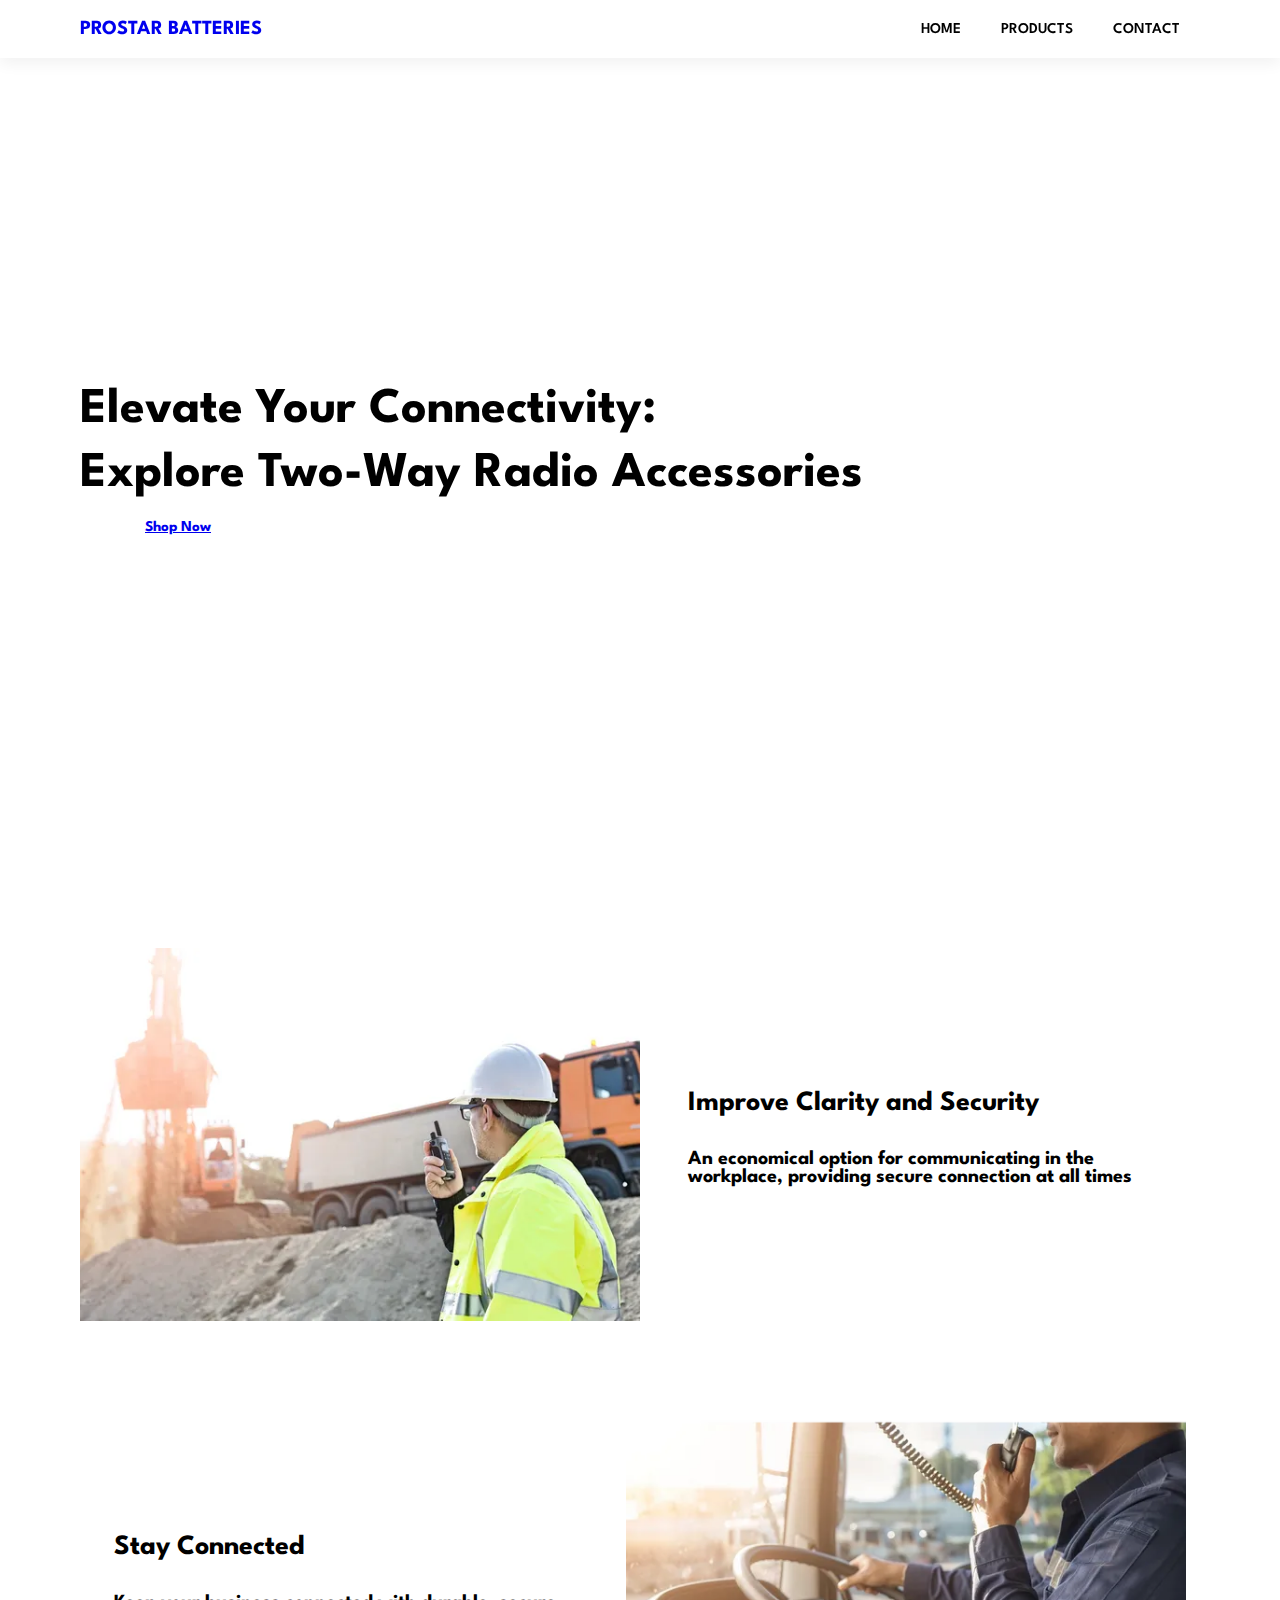
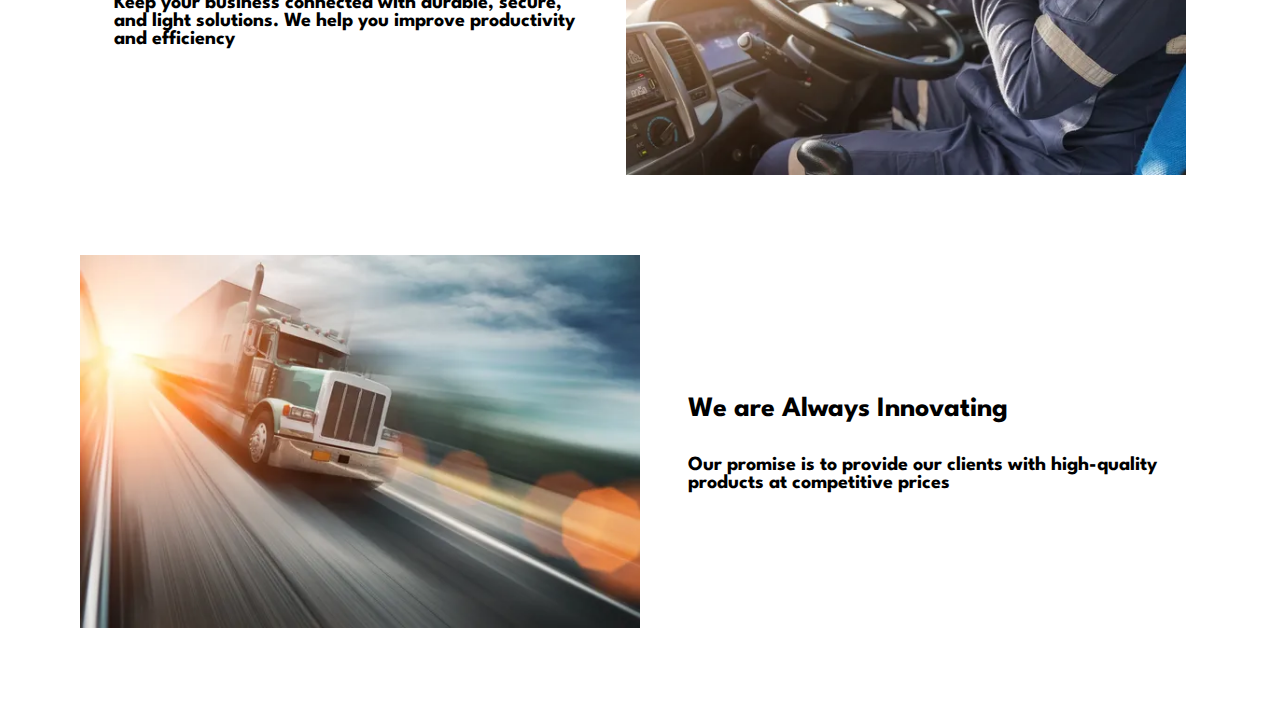
<file: index.html>
<!DOCTYPE html>
<html lang="en">
<head>
  <meta charset="UTF-8">
  <meta http-equiv="X-UA-Compatible" content="IE=edge">
  <meta name="viewport" content="width=device-width, initial-scale=1.0">
  <title>Prostar Batteries</title>
  <link rel="stylesheet" href="style.css">

</head>

  <section id="header">
    <div id="logo">
      <a href="index.html">PROSTAR BATTERIES</a>
    </div>

    <div>
      <ul id="navbar">
        <li><a href="index.html">HOME</a></li>
        <li><a href="products.html">PRODUCTS</a></li>
        <li><a href="contact.html">CONTACT</a></li>
      </ul>
    </div>
  </section>

  <section id="hero">
    <h1>Elevate Your Connectivity:</h1>
    <h1>Explore Two-Way Radio Accessories</h1>
    <button><a href="products.html">Shop Now</a></button>
  </section>

  <section id="info" class="section-p1">
    <!-- <h2>OUR COMMITMENTS TO YOU</h2> -->

    <div class="info-box">
      <img src="img/info_box1.webp" alt="">
      <div class="text-content">
        <h3>Improve Clarity and Security</h3>
        <h4>An economical option for communicating in the workplace, providing secure connection at all times</h4>
      </div>
    </div>

    <div class="info-box">
      <div class="text-content">
        <h3>Stay Connected</h3>
        <h4>Keep your business connected with durable, secure, and light solutions. We help you improve productivity and efficiency</h4>
      </div>
      <img src="img/info_box2.webp" alt="">
      
    </div>

    <div class="info-box">
      <img src="img/info_box3.webp" alt="">
      <div class="text-content">
        <h3>We are Always Innovating</h3>
        <h4>Our promise is to provide our clients with high-quality products at competitive prices</h4>
      </div>
    </div>

  </section>

  <!-- <section id="product1" class="section-p1">
    <h2>OUR PRODUCTS</h2>
    <div class="pro-container">
      <div class="pro"></div>
    </div>
  </section> -->

<body>
  
</body>
</html>
</file>
<file: style.css>
@import url("https://fonts.googleapis.com/css2?family=Spartan:wght@100;200;300;400;500;600;700;800;900&display=swap");
* {
  margin: 0;
  padding: 0;
  box-sizing: border-box;
  font-family: "Spartan", sans-serif;
}

html {
    scroll-behavior: smooth;
}

h1 {
    font-size: 50px;
    line-height: 64px;
}

h2 {
    font-size: 46px;
    line-height: 54px;
}

h3 {
    font-size: 28px;
}

h4 {
    font-size: 20px;
}

h6 {
    font-weight: 700;
    font-size: 12px;
}

p {
    font-size: 16px;
    margin: 15px 0 20px 0;
}

.section-p1 {
    padding: 40px 80px;
}

.section-m1 {
    margin: 40px 0;
}

body {
    width: 100%;
}

#header {
    display: flex;
    align-items: center;
    justify-content: space-between;
    padding: 20px 80px;
    /* background-image: ; */
    box-shadow: 0 5px 15px rgba(0, 0, 0, 0.06);
    position: sticky;
    top: 0;
    left: 0;
}

#logo {
    font-size:20px;
    font-weight: 700;
    color: black;
}

#logo a{
    text-decoration: none;
}

#logo a:hover{
    color: gray;
}


#navbar {
    display: flex;
    align-items: center;
    justify-content: center;
}

#navbar li{
    list-style: none;
    padding: 0 20px;
}

#navbar li a{
    text-decoration: none;
    font-size: 15px;
    font-weight: 600;
    color: black;
    transition: 0.3s ease;
}

#navbar li a:hover{
    color:gray;
}

#hero{
    /* background-image: url("img/.png"); */
    height: 90vh;
    width: 100%;
    /* background-size: cover;
    background-position: top 25% right 0; */
    padding: 0 80px;
    display: flex;
    flex-direction: column;
    align-items: flex-start;
    justify-content: center;
}

#hero h4 {
    padding-bottom: 15px;
}

#hero button{
    /* background-image: url("img/.png"); */
    background-color: transparent;
    border: 0;
    padding: 14px 80px 14px 65px;
    background-repeat: no-repeat;
    cursor: pointer;
    font-weight: 700;
    font-size: 15px;
}

/* #info{
    display: flex;
    align-items: center;
    justify-content: center;
} */

#info .info-box{
    display: flex;
    text-align: center;
    padding: 40px 0 40px;
    margin: 0 auto;
}

/* #info h2{
    text-align: center;
} */

#info .info-box img{
    max-width: 50%;
    margin-right: 14px;
}

#info .text-content{
    padding: 20px;
    display: flex;
    flex-direction: column;
    align-items: left;
    justify-content: center;
    text-align: left;
}

#info .text-content h4, h3{ 
    padding: 20px 14px 14px;
}

#product1 h2{
    text-align: center;
    padding: 20px 0 20px;
}

#product1{
    text-align: center;
}

#product1 .pro-container{
   display: flex;
   justify-content: row;
   padding-top: 20px;
   flex-wrap: wrap;

}

#product1 .pro{
    width: 33%;
    min-width: 250px;
    padding: 10px 50px;
    border: 1px solid rgba(0, 0, 0, 0.02);
    border-radius: 25px;
    cursor: pointer;
    box-shadow: 20px 20px 30px rgba(0, 0, 0, 0.02);
}

#product1 .pro img{
    width: 100%;
    border-radius: 20px;
}

#product1 .pro .des{
    text-align: start;
    padding: 10px 0;
}

#product1 .pro .des span{
    padding-top: 5px;
    font-weight: bold;
}


/* Style inputs with type="text", select elements and textareas */
input[type=text], select, textarea {
    width: 100%; /* Full width */
    padding: 12px; /* Some padding */ 
    border: 1px solid #ccc; /* Gray border */
    border-radius: 4px; /* Rounded borders */
    box-sizing: border-box; /* Make sure that padding and width stays in place */
    margin-top: 6px; /* Add a top margin */
    margin-bottom: 16px; /* Bottom margin */
  }
  
  /* Style the submit button with a specific background color etc */
  input[type=submit] {
    background-color: black;
    color: white;
    padding: 12px 20px;
    border: none;
    border-radius: 4px;
    cursor: pointer;
  }
  
  /* When moving the mouse over the submit button, add a darker green color */
  input[type=submit]:hover {
    background-color: gray;
  }
  
  /* Add a background color and some padding around the form */
  .container {
    border-radius: 5px;
    /* background-color: #f2f2f2; */
    padding: 20px;
    width: 50%;
    margin: auto;
  }

  .container h4{
    padding: 50px 0px;
    text-align: center;
  }

  #contact{
    display: flex;
    flex-direction: column;
  }
</file>
